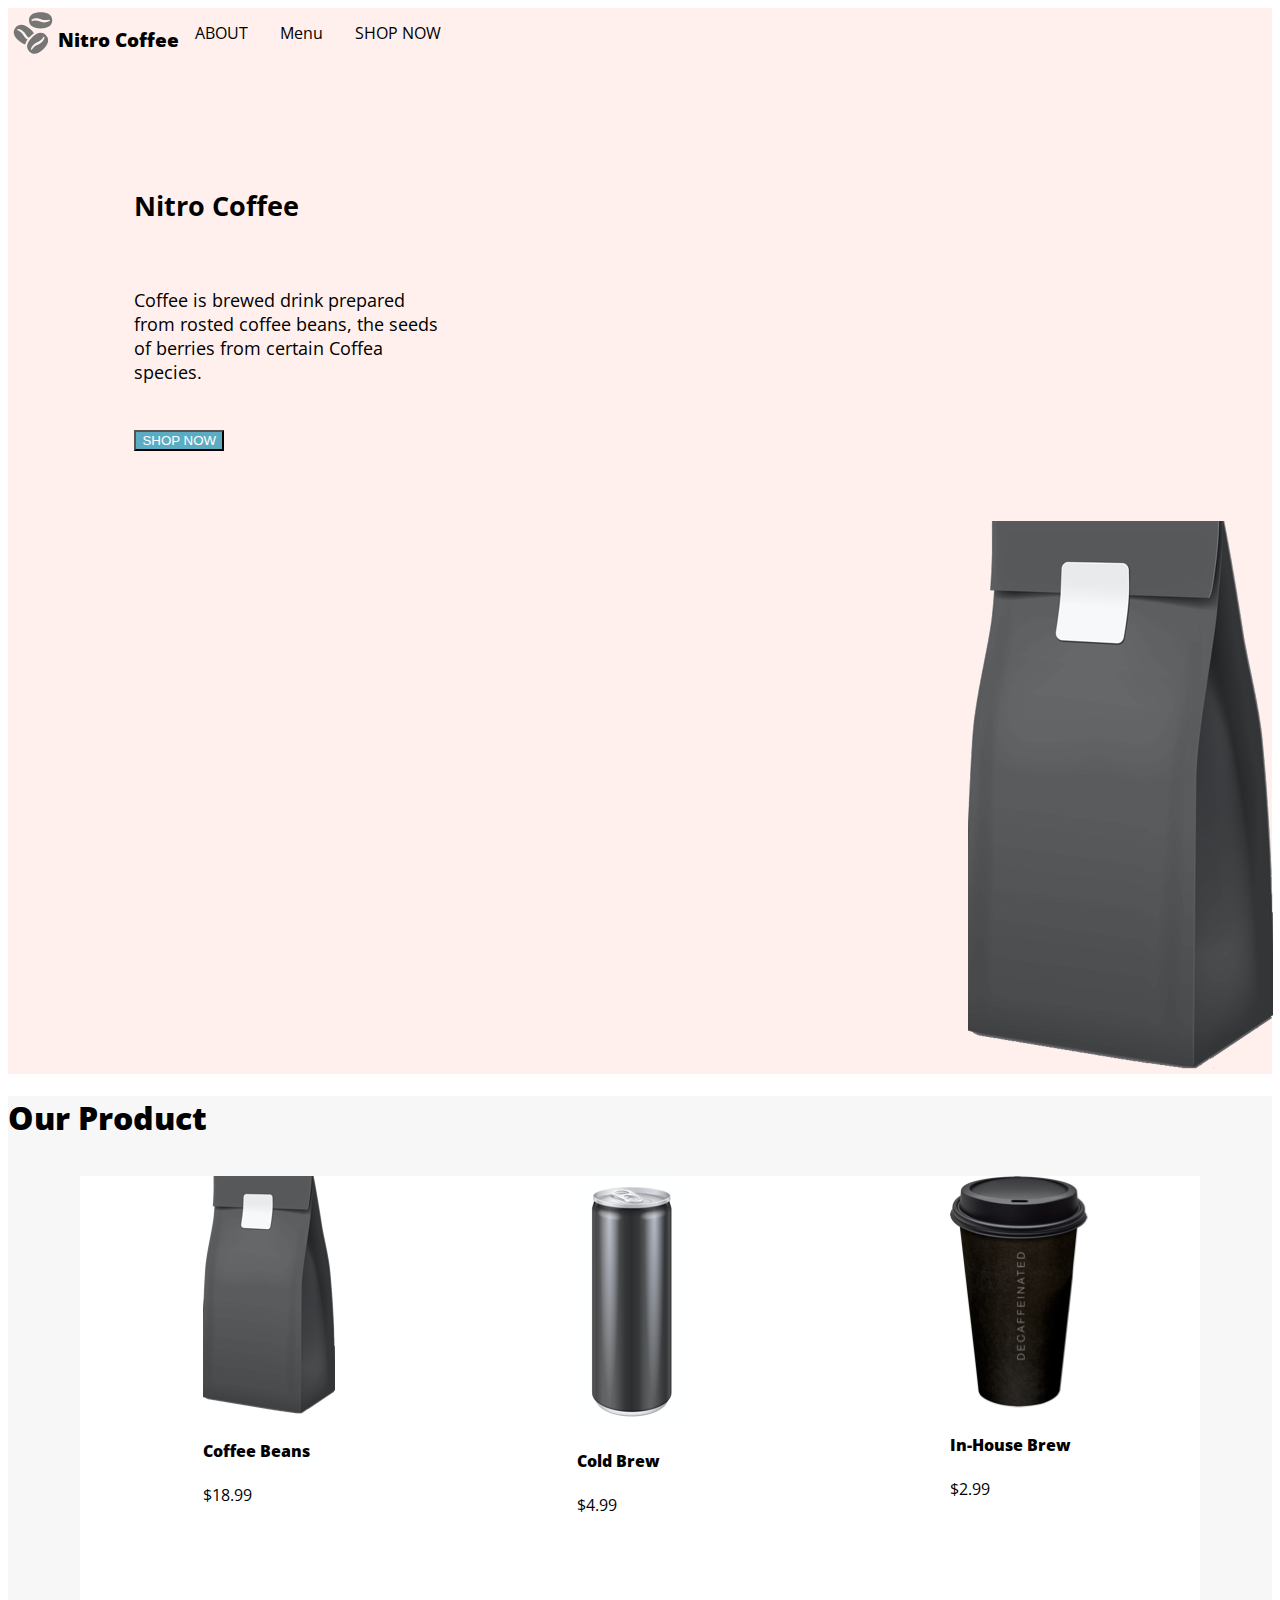
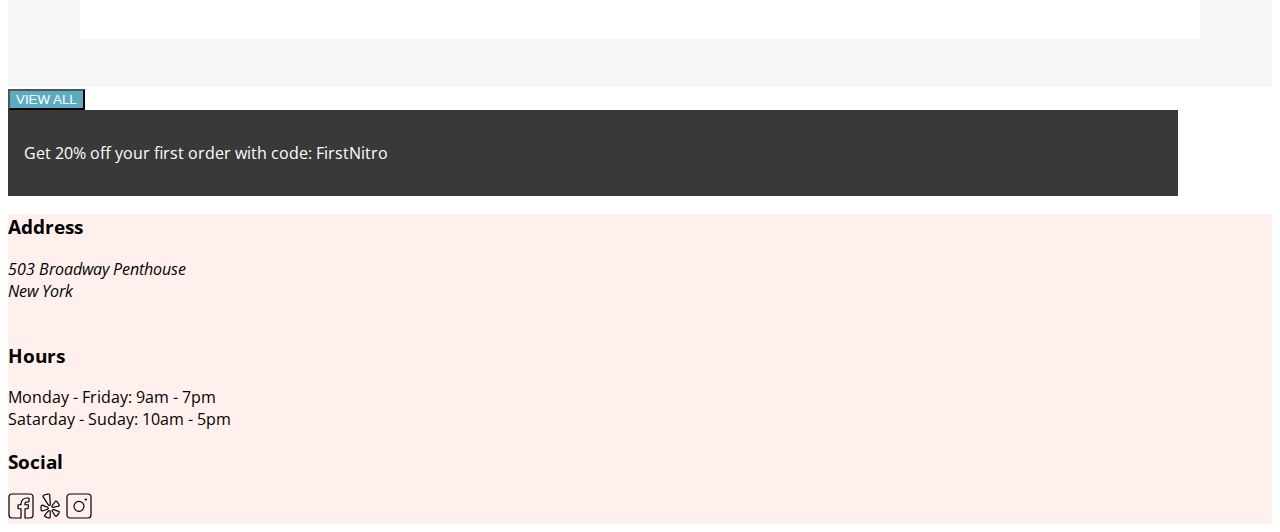
<file: index.html>
<!DOCTYPE html>
<html lang="en">
<head>
    <meta charset="UTF-8">
    <meta name="viewport" content="width=device-width, initial-scale=1.0">
    <link href="https://fonts.googleapis.com/css2?family=Open+Sans:ital,wght@0,300;0,400;0,600;0,700;1,400&display=swap" rel="stylesheet">
    <title>Coffee Shop - Home</title>
    <link href="./CSS/glopal.css" rel="stylesheet" Type="text/css">
    <link href="./CSS/landing.css" rel="stylesheet" Type="text/css">
</head>
<body>
    <header>
        <nav class="nav">
            <ul>
            <li> <img src="./assest/images/coffee-beans-logo-and-footer.svg" alt="" class="logo" ></li>
    
            <li> <h3><b>Nitro Coffee</b></h3></li>
        
            <!-- >ul>li -->
          
            <li><a href="./index.html">ABOUT</a></li>
           <li><a href="./pages_folder/menu.html">Menu</a></li> 
            <li><a href="./pages_folder/shop.html">SHOP NOW</a></li>
           
          </ul>
        </nav>
    </header>
        <main>

            <div class="first">
                <div class="paragraph-div2">
            <h2>Nitro Coffee</h2>
        <p>Coffee is brewed drink prepared from rosted coffee beans, the seeds of berries from certain Coffea species.</p>
        <button type="button" class="button">SHOP NOW</button>
    </div>
   
   <div class="image">
        <img src="./assest/images/coffeebeans-hero.png" alt="coffee bag">
    </div>
    
</div>

            

    <div class="our-product">

    
        <h1><b>Our Product</b></h1>
        <section class="card-section">
            <article class="back-card">

        <div class="card">
        <img src="./assest/images/coffeebeans.png" alt="coffee beans">
        <h4><b>Coffee Beans</b></h4>
        <label>$18.99</label>
    </div>

</article>

    <article class="back-card">
    <div class="card">
        <img src="./assest/images/coldbrew.png" alt="Cold Brew">
        <h4><b>Cold Brew</b></h4>
        <label>$4.99</label>
    </div>
</article>
   
    <article class="back-card">
    <div class="card">
        <img src="./assest/images/inhousebrew.png" alt="in-house brew">
        <h4><b>In-House Brew</b></h4>
        <label>$2.99</label>
    </div>
    </article>

</section>

</div>
        <button type="button" class="button">VIEW ALL</button>
        <div class="discount">
        <p>Get 20% off your first order with code: FirstNitro</p>
    </div>
        </main>
    
</body>
<footer class="footer">
    <h3>Address</h3>
    <Address>503 Broadway Penthouse <br> New York</Address>
    <br>
    <h3>Hours</h3>
    <hours>Monday - Friday: 9am - 7pm <br> Satarday - Suday: 10am - 5pm</hours>
    <br>
    <h3>Social</h3>
    <social><img src="./assest/images/Facebook-Icon.svg" alt="Facbook"> <img src="./assest/images/Yelp-Icon.svg" alt="yelp"> <img src="./assest/images/Instagram-Icon.svg" alt="instagram"> </social>
</footer>
</html>
</file>
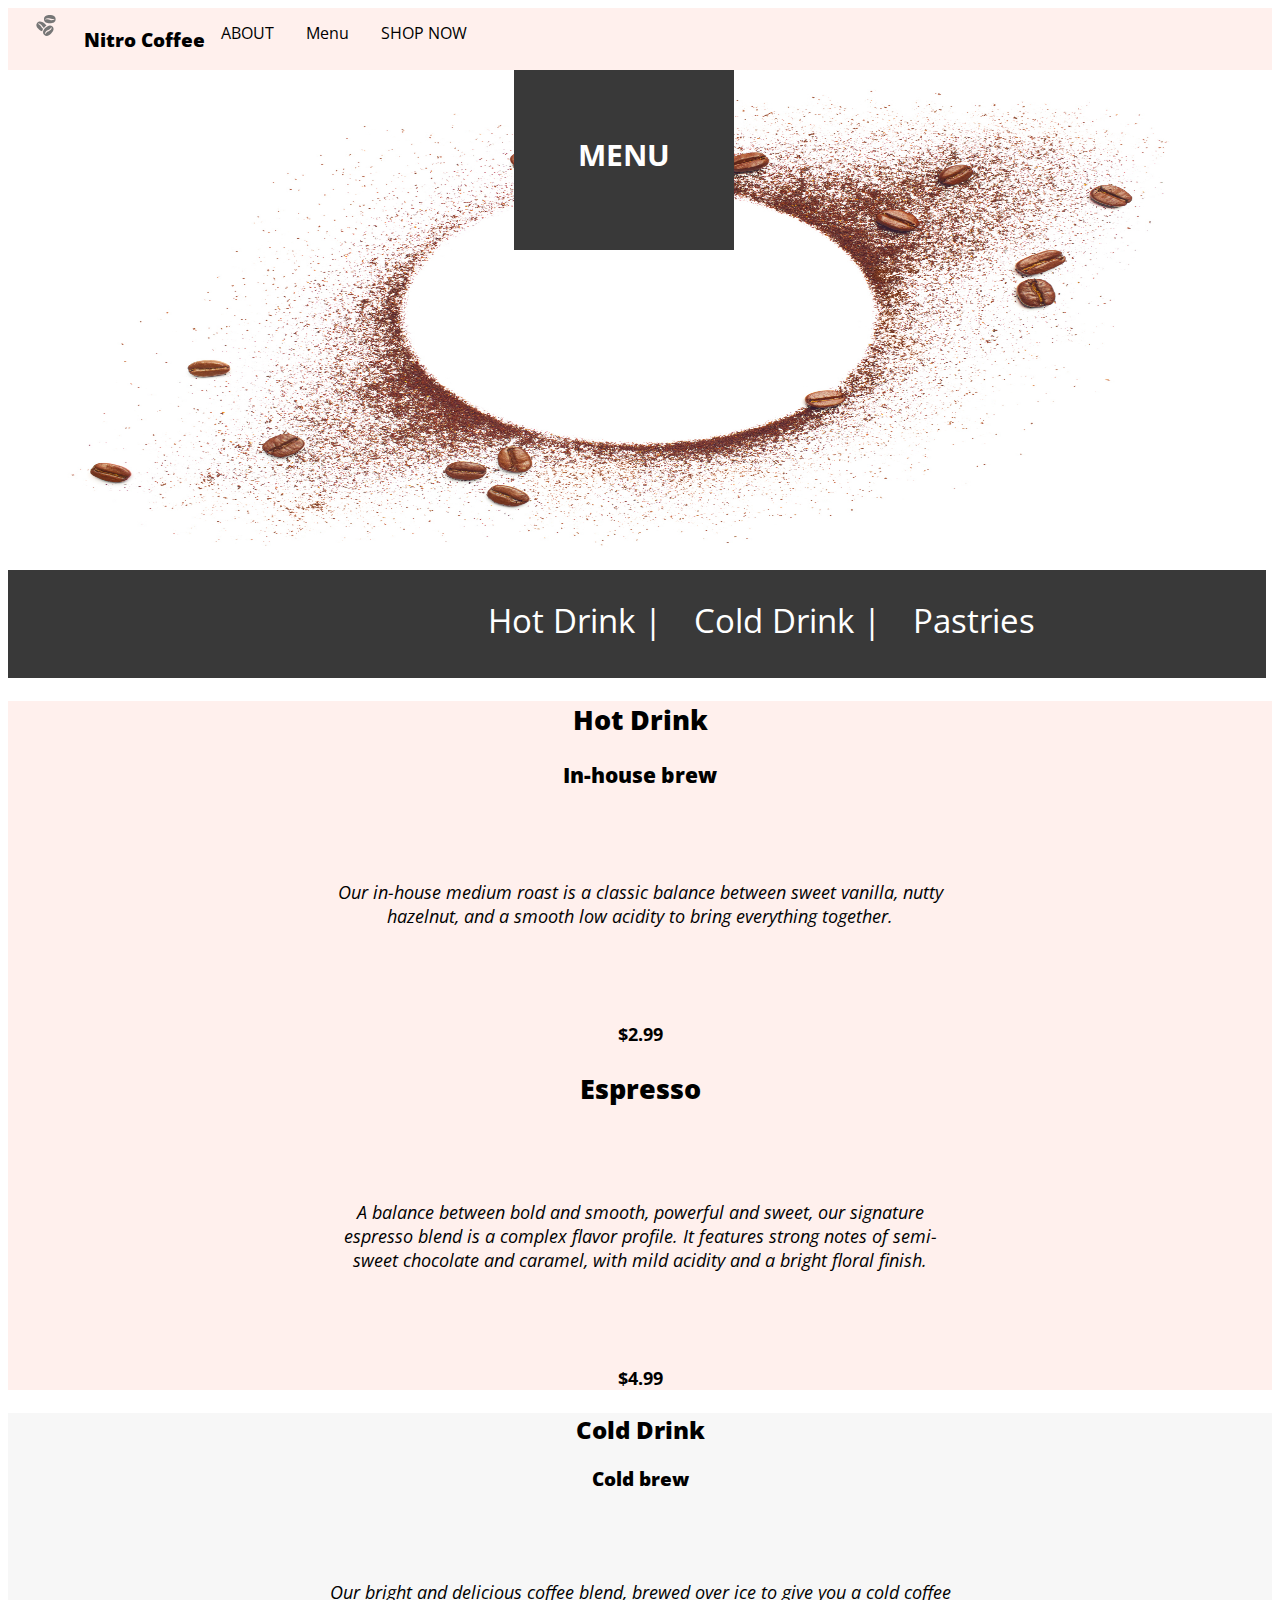
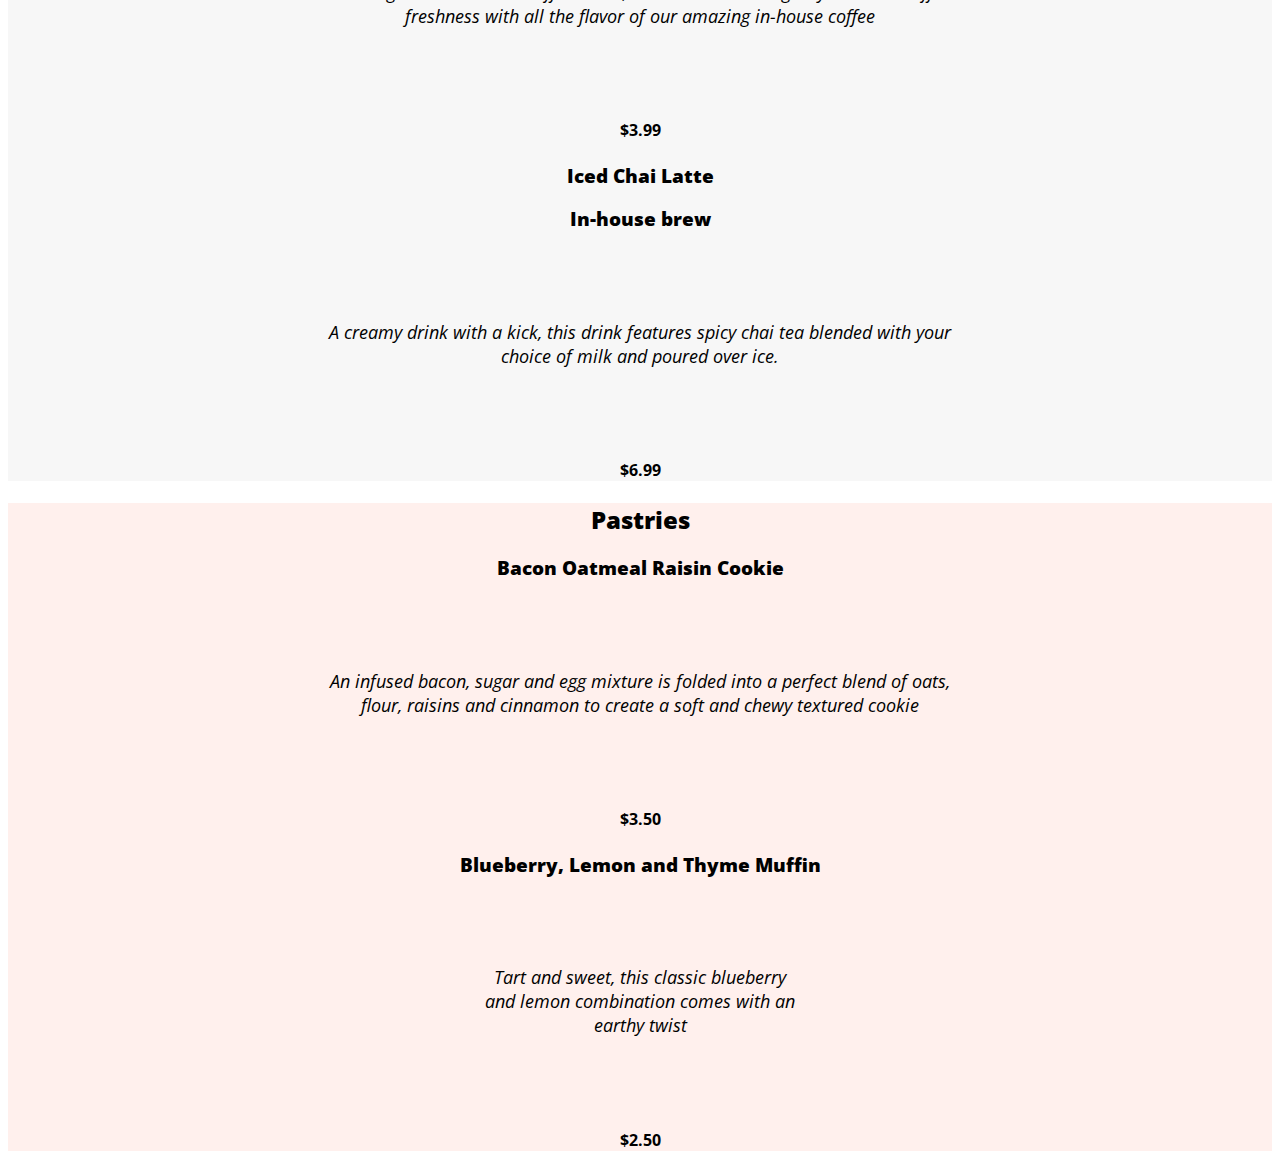
<file: pages_folder/menu.html>
<!DOCTYPE html>
<html lang="en">
<head>
    <meta charset="UTF-8">
    <meta name="viewport" content="width=device-width, initial-scale=1.0">
    <link href="https://fonts.googleapis.com/css2?family=Open+Sans:ital,wght@0,300;0,400;0,600;0,700;1,400&display=swap" rel="stylesheet">
    <title>Coffee Shop - Menu</title>
<!--<link href="../CSS/glopal.css">-->
<link href="../CSS/menu.css" rel="stylesheet" Type="text/css">
<link href="../CSS/glopal.css" rel="stylesheet" Type="text/css">
</head>
<body>
    <header>
        <nav class="nav">
            <ul>
            <li> <img src="../assest/images/coffee-beans-logo-and-footer.svg" alt="" class="logo" ></li>
    
            <li> <h3><b>Nitro Coffee</b></h3></li>
        
            <!-- >ul>li -->
          
            <li><a href="../index.html">ABOUT</a></li>
           <li><a href="./menu.html">Menu</a></li> 
            <li><a href="./shop.html">SHOP NOW</a></li>
           
          </ul>
        </nav>
    </header>
    <main>
        <!-- <div class="box-top-left">
        <h1 class="box-title">MENU</h1></div>
        <img src="../assest/images/coffee-circle.jpg" alt="" >
     -->
     <div class="container">
        <div class="box"> <div class="box-title">MENU</div></div>
        <img src="../assest/images/coffee-circle.jpg" alt="" >
        
     </div>
        <div class="nav-box">
       
            <ul>
                <li class="nav-txt">Hot Drink  | </i>
                <li class="nav-txt">Cold Drink |</li>
                <li class="nav-txt">Pastries</li>
            </ul>
       
    </div>
        <section>
            <div id="hot_drink" class="first-section">
            <h2><b>Hot Drink</b></h2>
            <h3><b>In-house brew</b></h3>
           <div class="paragraph-div"> <p> Our in-house medium roast is a classic balance between sweet vanilla, nutty hazelnut, and a smooth low acidity to bring everything together.</p></div>
                <h4>$2.99</h4>
                <h2><b> Espresso</b></h2>
              <div class="paragraph-div">  <p> A balance between bold and smooth, powerful and sweet, our signature espresso blend is a complex flavor profile. It features strong notes of semi-sweet chocolate and caramel, with mild acidity and a bright floral finish.</p></div>
                    <h4>$4.99</h4>
                </div>


                <div id="cold_drink" class="second-section">
                    <h2><b>Cold Drink</b></h2>
                    <h3><b>Cold brew</b></h3>
                    <div class="paragraph-div">  <p> Our bright and delicious coffee blend, brewed over ice to give you a cold coffee freshness with all the flavor of our amazing in-house coffee </p></div>
                     <h4>$3.99</h4>
                        <h3><b>Iced Chai Latte</b></h3>
                        <h3><b>In-house brew</b></h3>
                        <div class="paragraph-div">  <p> A creamy drink with a kick, this drink features spicy chai tea blended with your choice of milk and poured over ice.</p></div>
                            <h4>$6.99</h4>
                        </div>

                        <div id="Pastries" class="therd-section">
                            <h2><b>Pastries</b></h2>
                            <h3><b>Bacon Oatmeal Raisin Cookie</b></h3>
                            <div class="paragraph-div">  <p> An infused bacon, sugar and egg mixture is folded into a perfect blend of oats, flour, raisins and cinnamon to create a soft and chewy textured cookie</p>
                                 <h4>$3.50</h4>
                                <h3><b>Blueberry, Lemon and Thyme Muffin</b></h3>
                                <div class="paragraph-div">   <p> Tart and sweet, this classic blueberry and lemon combination comes with an earthy twist</p></div>
                                    <h4>$2.50</h4>
                                </div>
        </section>
    </main>

</body>

<footer>



</footer>
</html>
</file>
<file: CSS/glopal.css>
body {
    font-family: 'Open Sans';
    font-weight: 400;
}

.nav ul {
    list-style-type: none;
    margin: 0;
    padding: 0;
    overflow: hidden;
    background-color: #fff0ed;
  }
  
  .nav li {
    float: left;
  }
  
  .nav li a {
    display: block;
    color: black;
    text-align: center;
    padding: 14px 16px;
    text-decoration: none;
  }
  
  .nav li a:hover {
    background-color: seashell;
  }
</file>
<file: CSS/landing.css>
.first{
    width: 100%;
    background-color: #fff0ed;
    text-align: left;
}
.first .img {
    height: 280px;
}
button {
    background-color: #5bacc3;
    color: white;
    margin-right:20%; 


}

.footer{

    width: 100%;
    background-color: #fff0ed;
    text-align: left;
}

.discount{
width: 90%;
background-color: #393939;
color: white;
padding: 1rem;

}



  
  .back-card{
   background-color: white;
    box-shadow: rgba(0, 0, 0, 0.25);
    padding-left: 11%;
    /* padding-right: 30%; */
    /* padding: 20px;  */
    
    /* margin: 1px; */
    padding-bottom: 2%;
    display: inline-block;
    border-radius: 0 5px 9px -1px;
    margin: 0 auto;
    width: 330px;
    height: 440px;
    margin: left 50%;
  }
  .our-product{
    background-color: #f7f7f7;
  }

  .card{
    align-items: center;
  }

  .paragraph-div2{
    /* width:560px; */
    text-align: left; 
    width: 25%;
    margin-left:50rem; 
    margin-left: 10%; 
    white-space: pre-line;
    padding: 70px 0;
    font-size: 18px;
    font-weight: 400;
}
.image{

margin-left:60rem; 

}
.card-section {
  display: flex;
  justify-content: center;
  padding: 1rem 4.5rem 3rem 4.5rem;
}
</file>
<file: CSS/menu.css>
/* img{
   
    width: 100%;
    height: 500px;
    background-position: center;
    background-size: cover;
    padding: auto;
    margin:auto;
   
}

.box-top-left{

    width: 300px;
    height: 200px;
    background-color: #393939;
    display: inline-block;
    padding: auto;
}

.box-top-left .box-title {
    top: 10%;
    left: auto;
    right: auto;
    padding: 5rem;
    height: 10%;
    vertical-align: middle;
    font-size: 40px;
    color: #ffffff;
    font-weight: bold;
margin: auto;
} */
.container {
    position: relative;
  }
  
  img {
    display:block;
    width: 100%;
    height: 500px;
    background-position: center;
    background-size: cover;
    padding: auto;
    margin:auto;
  }
  
  .box {
    display: inline-block;
    width: 220px;
    height: 180px;
    background-color: #393939;
    padding: auto;
    position: absolute;
    margin-left: 40%;
    margin-right: 50%;
  }
  .box .box-title {
    top: 10%;
    left: auto;
    right: auto;
    padding: 4rem;
    height: 10%;
    vertical-align: middle;
    margin-right: 30%;
    text-align: center;
    font-size: 30px;
    color: #ffffff;
    font-weight: bold;
margin: auto;
} 
.logo{
    width:50px;
    padding: 10px;
    margin: 3px;
    top: 2px;
    left:2px;
    padding: 2px 10px;
    height: 25px;
}
.nav-box{
    width:97%;
    height: 80px;
    padding: 20px;
    background-color: #393939;
    text-align: center;
    overflow: hidden;
}

.nav-box .nav-txt{
    color: white;
    border-width: 4px solid #5bacc3; ;
    border: color #5bacc3;
    font-size: 33px;
    font-weight: liht 300;
}

.first-section{
    width: 100%;
    background-color: #fff0ed;
    text-align: center;
    font-size: 18px;
    font-weight: 400;

}

.first-section p{
    text-align: center;
    font-size: 18px;
    font-weight: 400;
    font-style: italic;
  /* margin-right:50rem; */
  padding: 70px 0;
  white-space: pre-line;

}

.second-section{

    width: 100%;
    background-color: #f7f7f7;
    text-align: center;
}
.second-section p{
    text-align: center;
    font-size: 18px;
    font-weight: 400;
    font-style: italic;
    /* margin-right:50rem; */
    padding: 70px 0;
    white-space: pre-line;


}
.paragraph-div{
    /* width:560px; */
    text-align: center; 
    width: 50%;
    /* margin-right:50rem;  */
    margin: 0 auto; 
}

.therd-section{

    width: 100%;
    background-color: #fff0ed;
    text-align: center;
}
.therd-section p{
    text-align: center;
    font-size: 18px;
    font-weight: 400;
    font-style: italic;
    /* margin-right:50rem; */
    padding: 70px 0;

}








 
  .nav-box ul {
    
        margin: 0;
        margin-left:28rem;
        padding: 0;
        list-style-type: none;
        border: 2px  maroon ;
      }
   
  
  
  .nav-box li {
    float: left;
    display: block;
    text-align: center;
    padding: 14px 16px;
    text-decoration: none;
    margin: left 50%;
  }
  .nav-box .nav-txt{
   
    text-align: center;
       color: white;
       margin: left 50%;
       padding: 14px 16px;
       
  }
  
  .nav-box {
    background-color:#393939;
    padding: 14px 16px;
    margin-right:50rem;
  }
  .nav-txt{
    text-align: center;
    
  }
</file>
